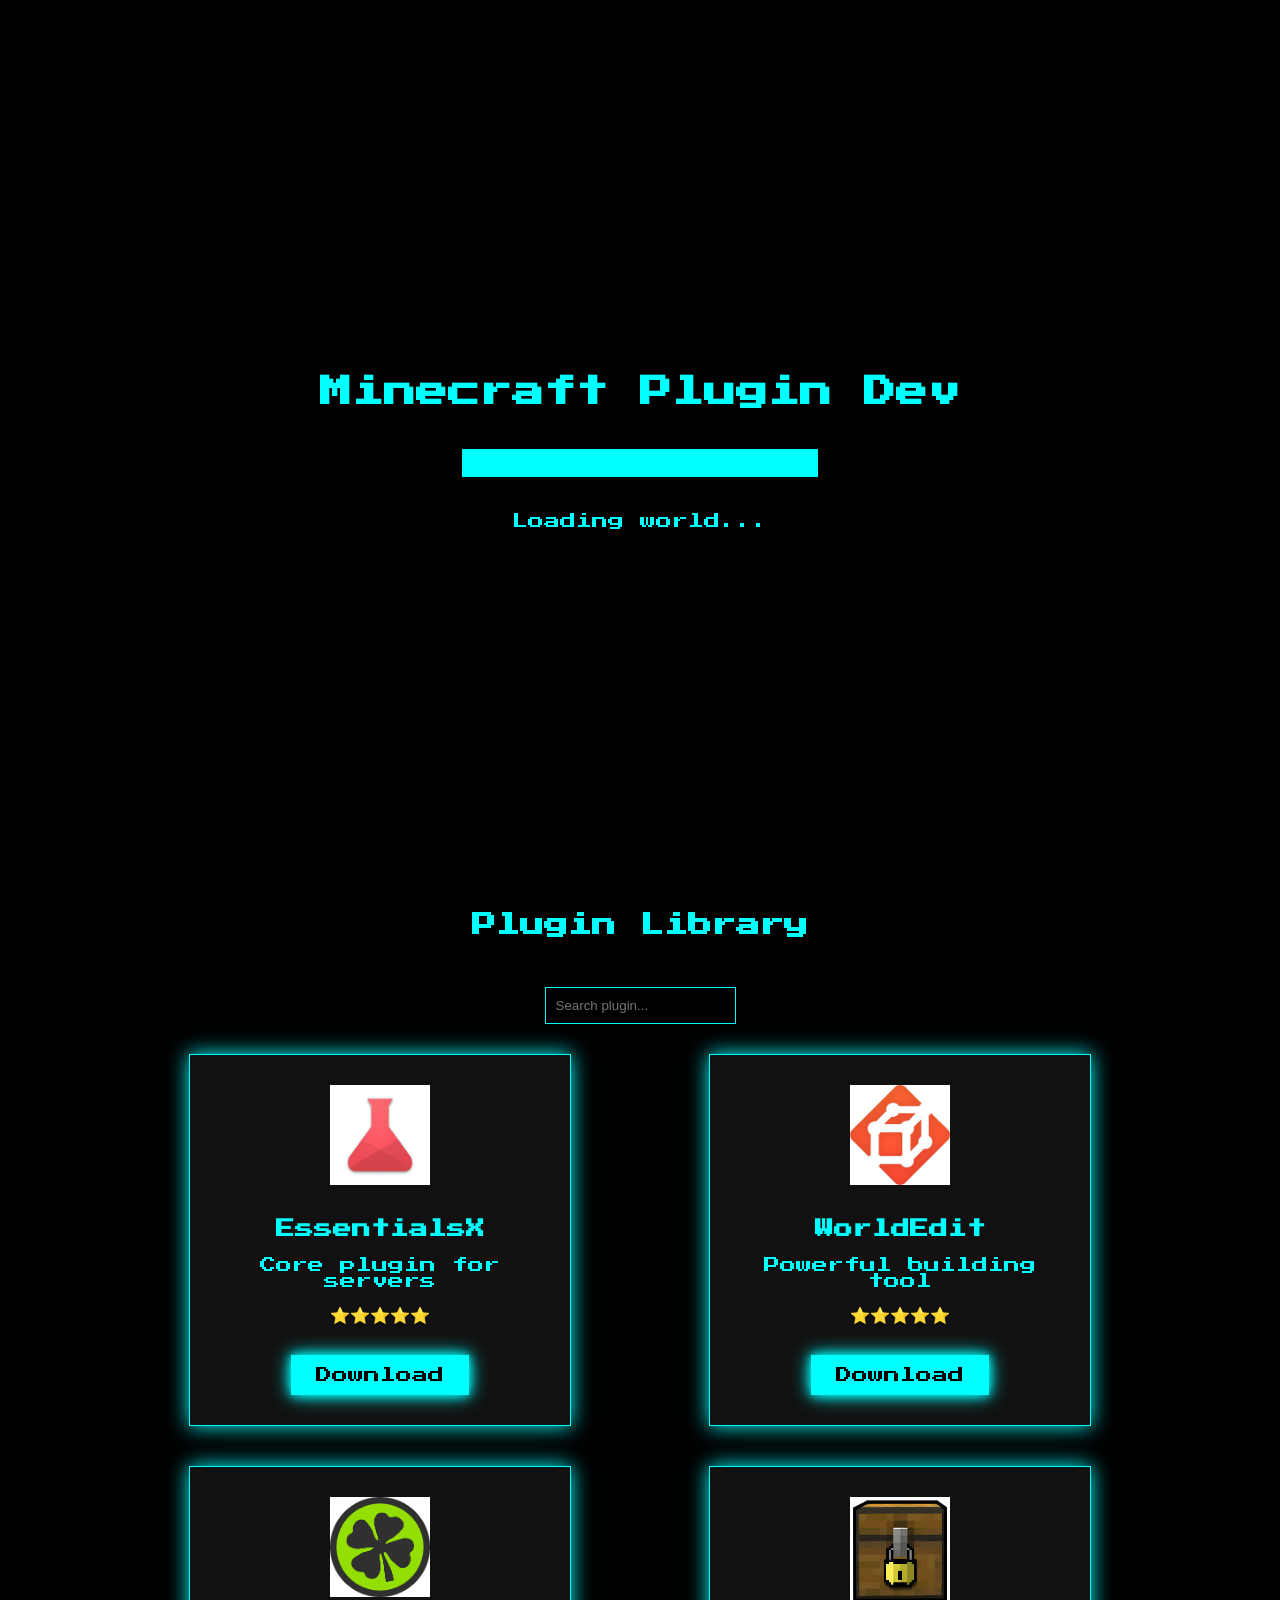
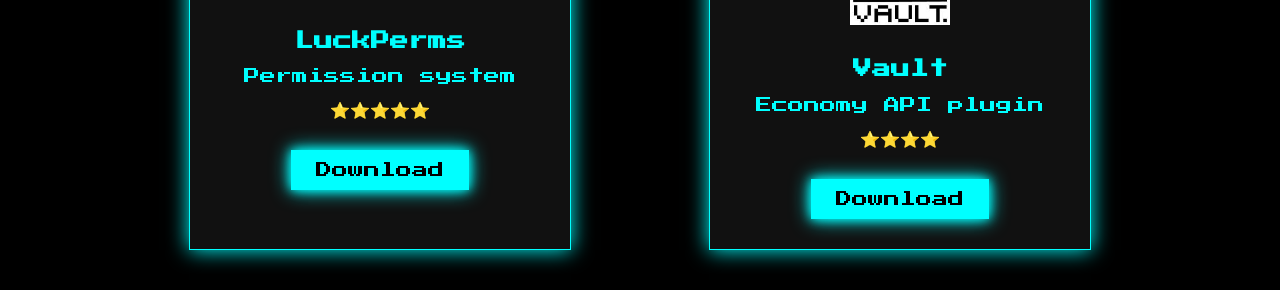
<file: anhquan/index.html>
<!DOCTYPE html>
<html lang="vi">

<head>

<meta charset="UTF-8">
<meta name="viewport" content="width=device-width, initial-scale=1.0">

<title>Minecraft Plugin Dev</title>

<link href="https://fonts.googleapis.com/css2?family=Press+Start+2P&display=swap" rel="stylesheet">

<link rel="stylesheet" href="styles.css">

</head>

<body>

<!-- LOADING -->

<div id="loader">

<div class="loader-box">

<h1>Minecraft Plugin Dev</h1>

<div class="loading-bar">
<div class="loading-progress"></div>
</div>

<p>Loading world...</p>

</div>
</div>


<!-- MATRIX -->

<canvas id="matrix"></canvas>


<!-- NAVBAR -->

<nav class="navbar">

<div class="logo">

<img src="FJGang.png">

<span>MC Plugin Dev</span>

</div>

<div class="menu">
    <a href="index.html">Home</a>
    <a href="plugins.html">Plugins</a>
    <a href="contact.html">Contact</a>
    </div>
</nav>


<!-- HERO -->

<section class="hero">

<h1>Minecraft Plugin Development</h1>

<p>Learn how to create Minecraft plugins with Java</p>

<a href="#" class="btn">Start Learning</a>

</section>



<!-- CARDS -->

<section class="cards">

<div class="card">

<h2>Plugin Popular</h2>

<p>Download plugins.</p>

<a href="plugins.html" class="btn">Open</a>

</div>


<div class="card">

<h2>Contact</h2>

<p>Contact Dev get in the job.</p>

<a href="contact.html" class="btn">Open</a>

</div>

</section>



<!-- PLUGIN LIBRARY -->

<section class="plugin-section">

<h2>Plugin Library</h2>

<input type="text" id="search" placeholder="Search plugin...">


<div class="plugin-grid" id="pluginGrid">


<div class="plugin-card">

<img src="essentialsx.png">

<h3>EssentialsX</h3>

<p>Core plugin for servers</p>

<div class="rating">⭐⭐⭐⭐⭐</div>

<a href="https://www.spigotmc.org/resources/essentialsx.9089/" target="_blank" class="btn">Download</a>

</div>



<div class="plugin-card">

<img src="worldedit.png">

<h3>WorldEdit</h3>

<p>Powerful building tool</p>

<div class="rating">⭐⭐⭐⭐⭐</div>

<a href="https://dev.bukkit.org/projects/worldedit" target="_blank" class="btn">Download</a>

</div>



<div class="plugin-card">

<img src="luckperms.png">

<h3>LuckPerms</h3>

<p>Permission system</p>

<div class="rating">⭐⭐⭐⭐⭐</div>

<a href="https://luckperms.net/download" target="_blank" class="btn">Download</a>

</div>



<div class="plugin-card">

<img src="vault.png">

<h3>Vault</h3>

<p>Economy API plugin</p>

<div class="rating">⭐⭐⭐⭐</div>

<a href="https://dev.bukkit.org/projects/vault" target="_blank" class="btn">Download</a>

</div>

</div>

</section>



<script src="script.js"></script>

</body>
</html>
</file>
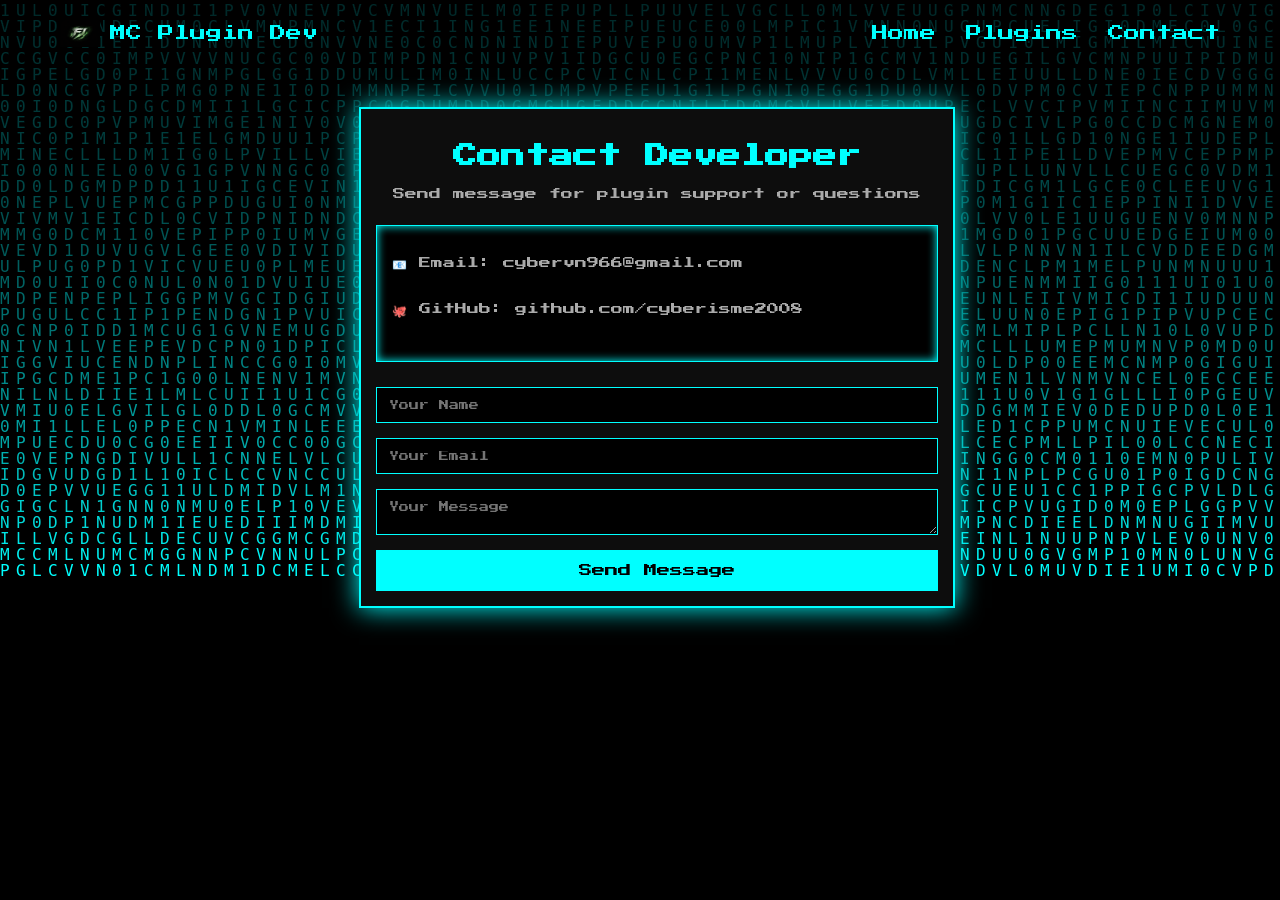
<file: anhquan/contact.html>
<!DOCTYPE html>
<html>

<head>

<meta charset="UTF-8">
<meta name="viewport" content="width=device-width, initial-scale=1.0">

<title>Contact</title>

<link href="https://fonts.googleapis.com/css2?family=Press+Start+2P&display=swap" rel="stylesheet">
<link rel="stylesheet" href="styles.css">

</head>

<body>

<canvas id="matrix"></canvas>

<nav class="navbar">

<div class="logo">
<img src="FJGang.png">
<span>MC Plugin Dev</span>
</div>

<div class="menu">
<a href="index.html">Home</a>
<a href="plugins.html">Plugins</a>
<a href="contact.html">Contact</a>
</div>

</nav>

<section class="page">

    <div class="container">
    
    <div class="contact-box">
    
    <h1>Contact Developer</h1>
    
    <p>Send message for plugin support or questions</p>
    
    <div class="contact-info">
    
    <p>📧 Email: cybervn966@gmail.com</p>
    <p>🐙 GitHub: github.com/cyberisme2008</p>
    
    </div>
    
    <form class="contact-form">
    
    <input type="text" placeholder="Your Name">
    
    <input type="email" placeholder="Your Email">
    
    <textarea placeholder="Your Message"></textarea>
    
    <button class="contact-btn">Send Message</button>
    
    </form>
    
    </div>
    
    </div>
    
    </section>

<script src="script.js"></script>

</body>
</html>
</file>
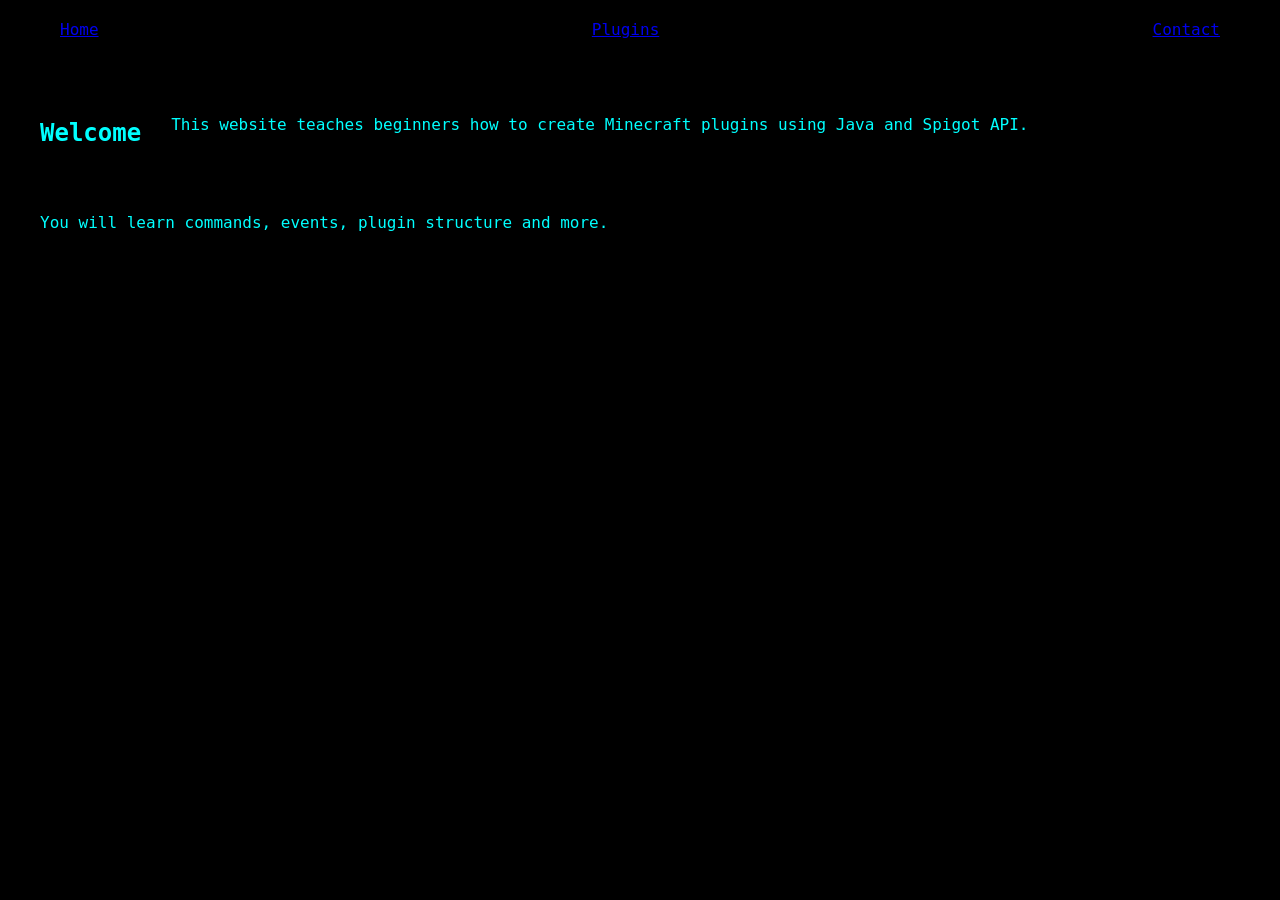
<file: anhquan/home.html>
<!DOCTYPE html>
<html>
<head>
<meta charset="UTF-8">
<title>Home</title>
<link rel="stylesheet" href="styles.css">
</head>

<body>

    <nav class="navbar">
        <a href="index.html">Home</a>
        <a href="plugins.html">Plugins</a>
        <a href="contact.html">Contact</a>
        </nav>

<section class="page">

<h1>Welcome</h1>

<p>
This website teaches beginners how to create Minecraft plugins using Java and Spigot API.
</p>

<p>
You will learn commands, events, plugin structure and more.
</p>

</section>

</body>
</html>
</file>
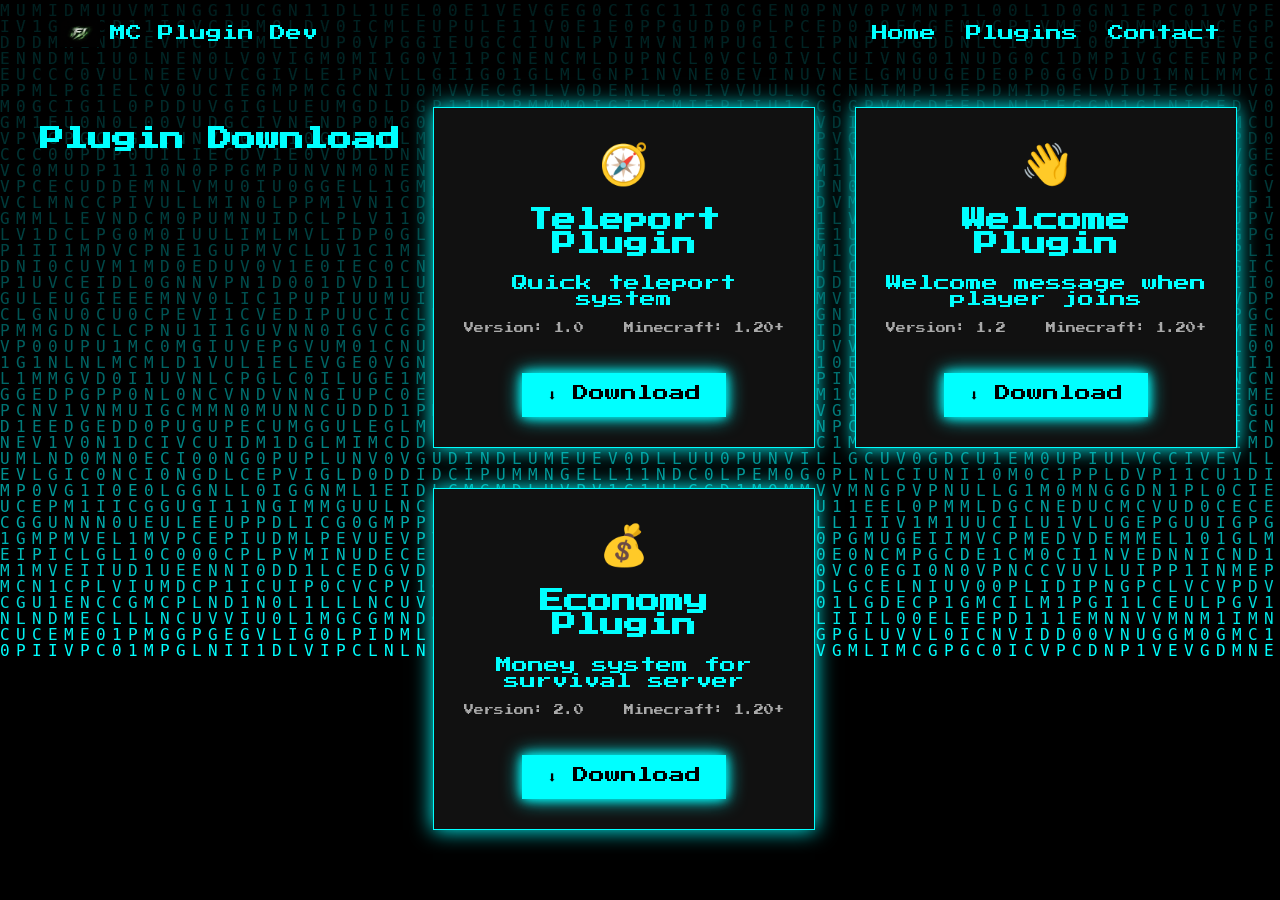
<file: anhquan/plugins.html>
<!DOCTYPE html>
<html>
<head>

<meta charset="UTF-8">

<title>Plugins</title>
<link href="https://fonts.googleapis.com/css2?family=Press+Start+2P&display=swap" rel="stylesheet">
<link rel="stylesheet" href="styles.css">

</head>

<body>

<canvas id="matrix"></canvas>

<nav class="navbar">

<div class="logo">
<img src="FJGang.png">
<span>MC Plugin Dev</span>
</div>

<div class="menu">
<a href="index.html">Home</a>
<a href="plugins.html">Plugins</a>
<a href="contact.html">Contact</a>
</div>

</nav>

<section class="page">

    <h1>Plugin Download</h1>

    <div class="plugin-grid">

        <div class="plugin-card">
        
        <div class="plugin-icon">🧭</div>
        
        <h2>Teleport Plugin</h2>
        
        <p>Quick teleport system</p>
        
        <div class="plugin-info">
        
        <span>Version: 1.0</span>
        <span>Minecraft: 1.20+</span>
        
        </div>
        
        <a href="https://modrinth.com/plugin/advancedteleport" target="_blank" class="btn">⬇ Download</a>
        </button>
        
        </div>
        
        
        <div class="plugin-card">
        
        <div class="plugin-icon">👋</div>
        
        <h2>Welcome Plugin</h2>
        
        <p>Welcome message when player joins</p>
        
        <div class="plugin-info">
        
        <span>Version: 1.2</span>
        <span>Minecraft: 1.20+</span>
        
        </div>
        
        <a href="https://modrinth.com/plugin/kaizen-welcome-modt" target="_blank" class="btn">⬇ Download</a>
        </button>
        
        </div>
        
        
        <div class="plugin-card">
        
        <div class="plugin-icon">💰</div>
        
        <h2>Economy Plugin</h2>
        
        <p>Money system for survival server</p>
        
        <div class="plugin-info">
        
        <span>Version: 2.0</span>
        <span>Minecraft: 1.20+</span>
        
        </div>
        
        <a href="https://modrinth.com/plugin/economysystem" target="_blank" class="btn">⬇ Download</a>
        </button>
        
        </div>
        
        </div>
    
    </section>
    
    <script src="script.js"></script>
    
    </body>
    </html>
</file>
<file: anhquan/styles.css>
body{
    margin:0;
    background:black;
    color:#00ffff;
    font-family:'Press Start 2P', monospace;
    overflow-x:hidden;
    text-align:center;
    }
    
    
    
    /* MATRIX */
    
    canvas{
        position:fixed;
        top:0;
        left:0;
        z-index:-1;
        }
    
    
    
    /* NAVBAR */
    
    .navbar{
        display:flex;
        justify-content:space-between;
        align-items:center;
        padding:20px 60px;
        max-width:1200px;
        margin:auto;
        }
    
    
    
    .logo{
    
    display:flex;
    align-items:center;
    gap:10px;
    
    }
    
    
    
    .logo img{
    
    width:40px;
    
    }
    
    
    
    .menu{
        display:flex;
        gap:30px;
        }
        
        .menu a{
        text-decoration:none;
        color:#00ffff;
        }
    
    
    
    .menu a:hover{
    
    text-shadow:0 0 10px cyan;
    
    }
    
    
    
    /* HERO */
    
    .hero{
    
    text-align:center;
    
    padding:120px 20px;
    
    }
    
    
    
    .hero h1{
    
    font-size:35px;
    
    text-shadow:
    
    0 0 10px cyan,
    0 0 20px cyan;
    
    }
    
    
    
    /* BUTTON */
    
    .btn{
    
    background:cyan;
    color:black;
    
    padding:12px 25px;
    
    text-decoration:none;
    
    display:inline-block;
    
    margin-top:20px;
    
    box-shadow:
    
    0 0 10px cyan,
    0 0 20px cyan;
    
    }
    
    
    
    .btn:hover{
    
    transform:scale(1.1);
    
    box-shadow:
    
    0 0 20px cyan,
    0 0 40px cyan;
    
    }
    
    
    
    /* CARDS */
    
    .cards{
    
    display:flex;
    
    justify-content:center;
    
    gap:40px;
    
    padding:60px;
    
    flex-wrap:wrap;
    
    }
    
    
    
    .card{
    
    background:#111;
    
    border:1px solid cyan;
    
    padding:30px;
    
    width:300px;
    
    box-shadow:0 0 20px cyan;
    
    }
    
    
    
    .card:hover{
    
    transform:scale(1.05);
    
    }
    
    
    
    /* PLUGIN SECTION */
    
    .plugin-section{

        padding:40px;
        
        max-width:1200px;
        
        margin:auto;
        
        }
    
    #search{
    
    padding:10px;
    
    margin:30px;
    
    border:1px solid cyan;
    
    background:black;
    
    color:white;
    
    }
    
    
    
    /* PLUGIN GRID */
    
    /* PLUGIN GRID */

    .plugin-grid{

        display:grid;
        
        grid-template-columns:repeat(auto-fit,minmax(320px,1fr));
        
        gap:40px;
        
        max-width:1000px;
        
        margin:auto;
        
        justify-items:center;
        
        }
    /* CARD */
    
    .plugin-card{

        background:#111;
        
        border:1px solid cyan;
        
        padding:30px;
        
        width:320px;
        
        box-shadow:0 0 20px cyan;
        
        text-align:center;
        
        }
    
    
        .plugin-card:hover{

            transform:translateY(-10px) scale(1.03);
            
            box-shadow:
            0 0 20px cyan,
            0 0 40px cyan,
            0 0 80px cyan;
            
            }
    
    
    
    /* ICON */
    
    .plugin-icon{
    
    font-size:40px;
    
    margin-bottom:15px;
    
    }
    
    
    
    /* INFO */
    
    .plugin-info{
    
    margin-top:10px;
    
    margin-bottom:20px;
    
    font-size:10px;
    
    display:flex;
    
    justify-content:space-between;
    
    color:#aaa;
    
    }
    
    
    
    /* BUTTON */
    
    .download-btn{
    
    background:black;
    
    border:2px solid cyan;
    
    padding:12px 25px;
    
    color:cyan;
    
    font-family:'Press Start 2P';
    
    cursor:pointer;
    
    transition:0.3s;
    
    }
    
    
    .download-btn:hover{
    
    background:cyan;
    
    color:black;
    
    box-shadow:0 0 25px cyan;
    
    }
    
    
    
    .plugin-card{
    
    background:#111;
    
    border:1px solid cyan;
    
    padding:30px;
    
    box-shadow:0 0 20px cyan;
    
    }
    
    
    
    .plugin-card img{
    
    width:100px;
    
    margin-bottom:15px;
    
    }
    
    
    
    .rating{
    
    margin:10px;
    
    color:yellow;
    
    }
    
    
    
    /* LOADER */
    
    #loader{
    
    position:fixed;
    
    top:0;
    left:0;
    
    width:100%;
    height:100%;
    
    background:black;
    
    display:flex;
    
    justify-content:center;
    align-items:center;
    
    z-index:9999;
    
    }
    
    
    
    .loader-box{
    
    text-align:center;
    
    color:cyan;
    
    }
    
    
    
    .loading-bar{

        width:350px;
        height:22px;
        
        border:3px solid #0ff;
        
        display:flex;
        
        justify-content:flex-start;
        
        }
    
    
    
        .loading-progress{

            height:100%;
            
            width:0%;
            
            background:#0ff;
            
            animation:loading 3s linear forwards;
            
            }
    
    
    
    @keyframes loading{
    
    0%{width:0%;}
    100%{width:100%;}
    
    }
    .loader-box{

        text-align:center;
        
        color:#0ff;
        
        font-family:'Press Start 2P', monospace;
        
        display:flex;
        flex-direction:column;
        align-items:center;
        
        gap:20px;
        
        }
        .download-btn{

            margin-top:20px;
            
            padding:12px 30px;
            
            background:transparent;
            
            color:#00ffff;
            
            border:2px solid #00ffff;
            
            font-family:'Press Start 2P', monospace;
            
            cursor:pointer;
            
            transition:0.3s;
            
            box-shadow:
            0 0 10px cyan,
            0 0 20px cyan;
            
            }
            
            /* hover effect */
            
            .download-btn:hover{
            
            background:#00ffff;
            
            color:black;
            
            transform:scale(1.1);
            
            box-shadow:
            0 0 20px cyan,
            0 0 40px cyan,
            0 0 60px cyan;
            
            }        
            .wiki{

                display:flex;
                
                gap:40px;
                
                padding:60px;
                
                }
                
                
                /* SIDEBAR */
                
                .wiki-sidebar{
                
                width:280px;
                
                background:#0d0d0d;
                
                border:2px solid cyan;
                
                padding:25px;
                
                box-shadow:0 0 20px cyan;
                
                }
                
                
                .wiki-sidebar h2{
                
                font-size:16px;
                
                margin-bottom:20px;
                
                }
                
                
                .wiki-sidebar ul{
                
                list-style:none;
                
                padding:0;
                
                }
                
                
                .wiki-sidebar li{
                
                padding:12px;
                
                margin-bottom:10px;
                
                cursor:pointer;
                
                border:1px solid cyan;
                
                transition:0.3s;
                
                }
                
                
                .wiki-sidebar li:hover{
                
                background:cyan;
                
                color:black;
                
                transform:translateX(5px);
                
                }
                
                
                
                /* CONTENT */
                
                .wiki-content{
                
                flex:1;
                
                background:#0d0d0d;
                
                border:2px solid cyan;
                
                padding:40px;
                
                box-shadow:0 0 20px cyan;
                
                }
                
                
                .wiki-content h1{
                
                margin-bottom:20px;
                
                }
                
                
                .wiki-content p{
                
                line-height:1.6;
                
                }.wiki{

display:flex;

gap:40px;

padding:60px;

}


/* SIDEBAR */

.wiki-sidebar{

width:280px;

background:#0d0d0d;

border:2px solid cyan;

padding:25px;

box-shadow:0 0 20px cyan;

}


.wiki-sidebar h2{

font-size:16px;

margin-bottom:20px;

}


.wiki-sidebar ul{

list-style:none;

padding:0;

}


.wiki-sidebar li{

padding:12px;

margin-bottom:10px;

cursor:pointer;

border:1px solid cyan;

transition:0.3s;

}


.wiki-sidebar li:hover{

background:cyan;

color:black;

transform:translateX(5px);

}



/* CONTENT */

.wiki-content{

flex:1;

background:#0d0d0d;

border:2px solid cyan;

padding:40px;

box-shadow:0 0 20px cyan;

}


.wiki-content h1{

margin-bottom:20px;

}


.wiki-content p{

line-height:1.6;

}
pre{

    background:black;
    
    border:1px solid cyan;
    
    padding:20px;
    
    margin-top:20px;
    
    overflow-x:auto;
    
    box-shadow:0 0 10px cyan inset;
    
    }
 /* CONTACT PAGE */

.contact-page{

    display:flex;
    justify-content:center;
    align-items:center;
    
    height:80vh;
    
    }
    
    
    .contact-box{

        width:100%;
        
        background:#0d0d0d;
        
        padding:15px;
        
        border:2px solid cyan;
        
        box-shadow:0 0 25px cyan;
        
        }
    
    
    .contact-box h1{
    
    margin-bottom:20px;
    
    }
    
    
    .contact-box p{
    
    font-size:12px;
    
    margin-bottom:25px;
    
    color:#aaa;
    
    }
    
    
    /* FORM */
    
    .contact-form{
    
    display:flex;
    
    flex-direction:column;
    
    gap:15px;
    
    }
    
    
    .contact-form input,
    .contact-form textarea{
    
    background:black;
    
    border:1px solid cyan;
    
    padding:12px;
    
    color:cyan;
    
    font-family:'Press Start 2P';
    
    font-size:10px;
    
    outline:none;
    
    }
    
    
    .contact-form input:focus,
    .contact-form textarea:focus{
    
    box-shadow:0 0 10px cyan;
    
    }
    
    
    /* BUTTON */
    
    .contact-btn{
    
    background:cyan;
    
    border:none;
    
    padding:14px;
    
    font-family:'Press Start 2P';
    
    cursor:pointer;
    
    transition:0.3s;
    
    }
    
    
    .contact-btn:hover{
    
    transform:scale(1.05);
    
    box-shadow:0 0 20px cyan;
    
    }   
    .contact-info{

        margin-bottom:25px;
        
        text-align:left;
        
        font-size:10px;
        
        line-height:1.8;
        
        color:cyan;
        
        border:1px solid cyan;
        
        padding:15px;
        
        background:black;
        
        box-shadow:0 0 10px cyan inset;
        
        }   
        .container{

            max-width:1100px;
            
            margin:auto;
            
            }     
            .page{
                display:flex;
                gap:30px;
                padding:40px;
                flex-wrap:wrap;
                }
                
                .guide{
                width:300px;
                }
                
                .content{
                flex:1;
                min-width:300px;
                }
</file>
